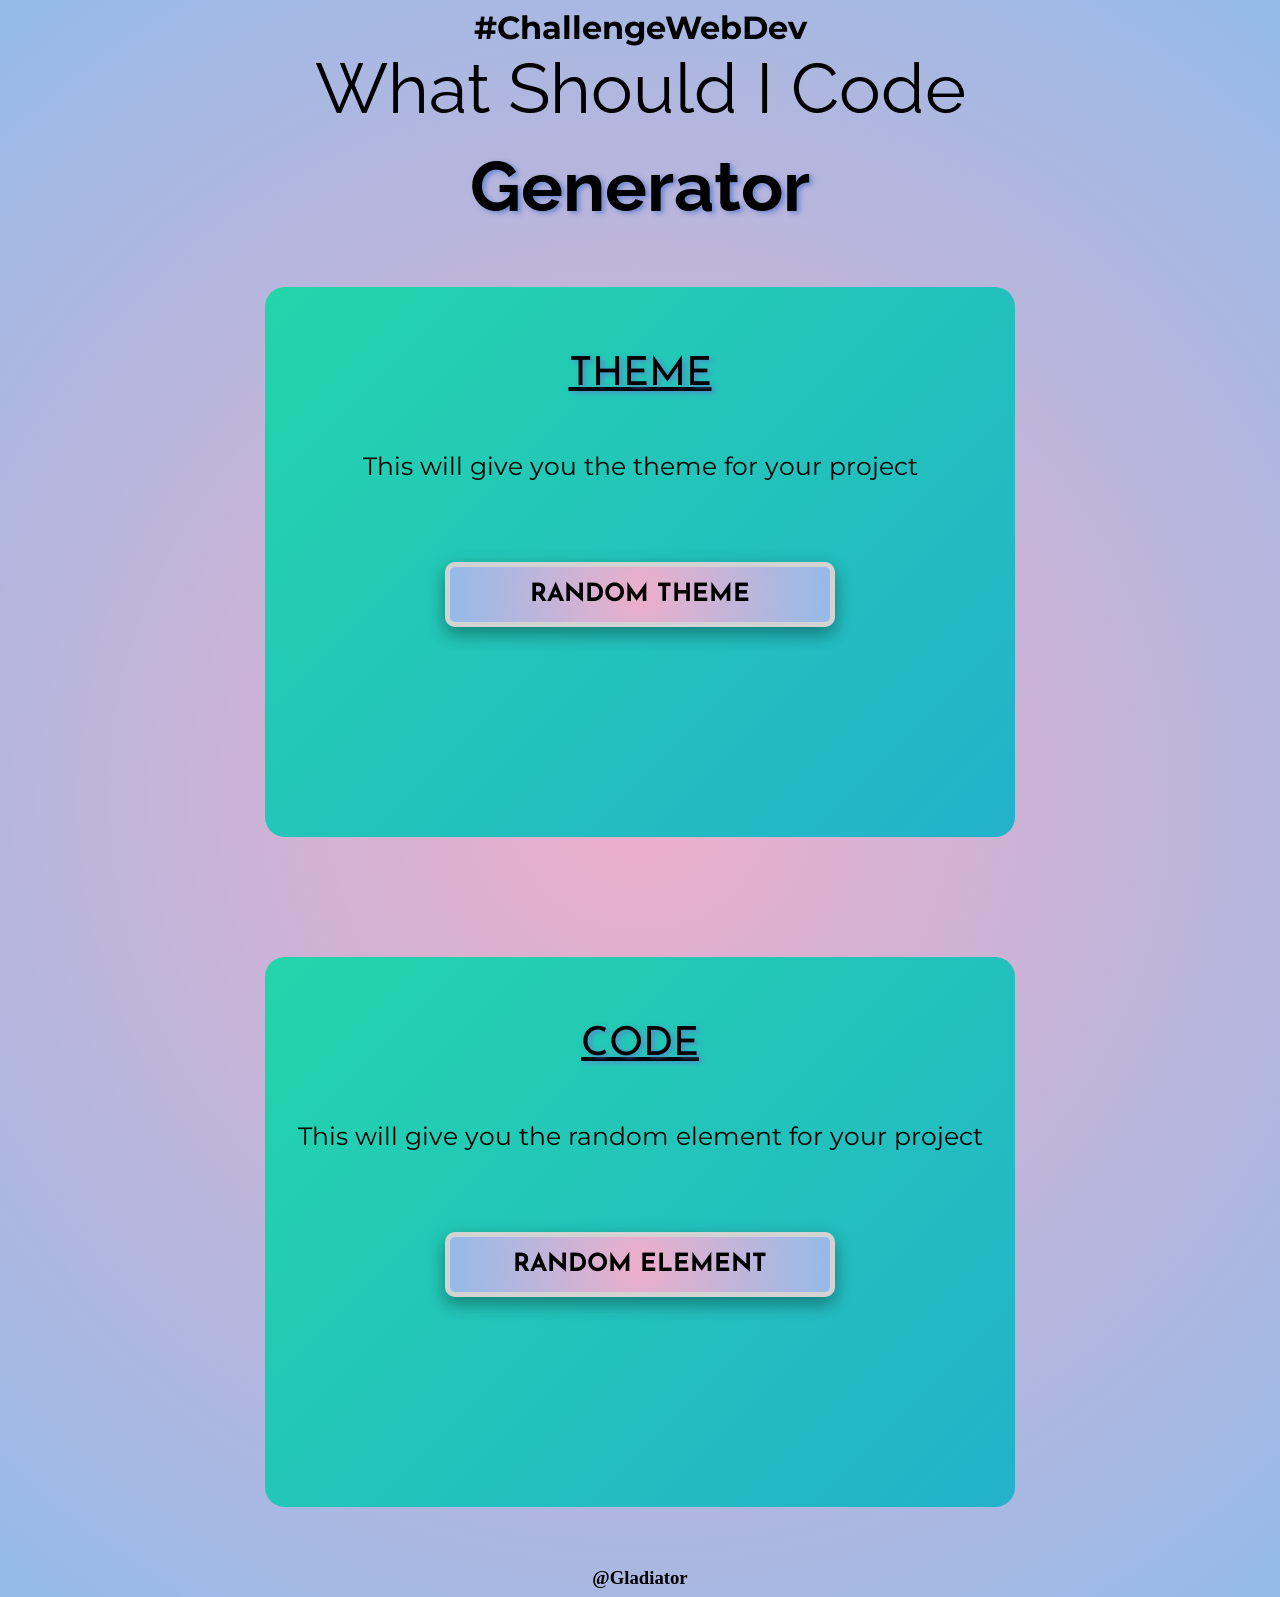
<file: index.html>
<!DOCTYPE html>
<html>
<head>
	<title>ProjectIdea</title>
	<link rel="stylesheet" type="text/css" href="style.css">
	<link href="https://fonts.googleapis.com/css2?family=Montserrat&display=swap" rel="stylesheet"> 
	<link href="https://fonts.googleapis.com/css2?family=Josefin+Sans:wght@500&display=swap" rel="stylesheet"> 
	<link href="https://fonts.googleapis.com/css2?family=Raleway:wght@600&display=swap" rel="stylesheet">
	<link href="https://fonts.googleapis.com/css2?family=Pacifico&display=swap" rel="stylesheet">  
</head>
<body>

	<h1 class="pro">#ChallengeWebDev</h1>
	<p class="pro que">What Should I Code<p>
	<div class="g">
		<h1 class="gen grow">Generator</h1>
	</div>
	

	<div class="card">
		<div id ="d1" class="card1 grow">
			<p class="th">THEME</p>
			<p class="info">This will give you the theme for your project</p>
			<button id="bt" class="bu grow">RANDOM THEME</button>
			<p id="pt" class="ans"></p>	

		</div>
		<div class="card2 grow">
			<p class="th">CODE</p>
			<p class="info">This will give you the random element for your project</p>

			<button id="bc" class="bu grow">RANDOM ELEMENT</button>
			<p id="pc" class="ans"></p>
		</div>
	</div>
	<footer>
		<h3  style="text-align: center; margin: 0;font-family:cursive;">@Gladiator</h3>
	</footer>


	<script type="text/javascript" src="script.js"></script>
</body>
</html>
</file>
<file: style.css>
.pro {
	text-align: center;
	margin: 0;
	font-family: Montserrat ;
}
.g {
	display: flex;
	justify-content: center;
}
.gen {
	text-align: center;
	font-size: 70px;
	font-family: 'Raleway', sans-serif;
	color: black;
	text-shadow: 3px 2px 5px rgba(89,123,206,0.82);
	margin:0;
}

.que{
	font-size: 70px;
	margin: 0;
	font-family: 'Raleway', sans-serif;
}
.card {
	display: flex;
	justify-content: center;
	flex-direction: row;
	flex-wrap: wrap;
	
}
.card1 {
	text-align: center;
	width: 100%;
	max-width:750px;
	height:550px;
	margin: 60px;
	/*margin-right: 90px;
	/*background: rgb(238,174,202);
	background: radial-gradient(circle, rgba(238,174,202,1) 0%, rgba(148,187,233,1) 100%);*/
	background: linear-gradient(-45deg, #ee7752, #e73c7e, #23a6d5, #23d5ab );
	background-size: 400% 400%;
	-webkit-animation: gradientBG 10s ease infinite;
	        animation: gradientBG 10s ease infinite;
	border-radius: 20px;
}
.card2 {
	text-align: center;
	width: 100%;
	max-width:750px;
	height:550px;
	margin: 60px;
	/*margin-left: 90px;
	/*background: rgb(238,174,202);
	background: radial-gradient(circle, rgba(238,174,202,1) 0%, rgba(148,187,233,1) 100%);*/
	background: linear-gradient(-45deg, #ee7752, #e73c7e, #23a6d5, #23d5ab );
	background-size: 400% 400%;
	-webkit-animation: gradientBG 10s ease infinite;
	        animation: gradientBG 10s ease infinite;
	border-radius: 20px;
	border:10px;
	
}


.bu {
	width: 100%;
	max-width: 390px;
	margin-top: 100px;
}

.th {
	font-size: 40px;
	text-decoration: underline;
	font-family: 'Josefin Sans', sans-serif;
	color: black;
	text-shadow: 3px 2px 5px rgba(89,123,206,0.82);
	position: relative;
	top: 5%;
}
@-webkit-keyframes gradientBG {
	0% {
		background-position: 0% 50%;
	}
	50% {
		background-position: 100% 50%;
	}
	100% {
		background-position: 0% 50%;
	}
}
@keyframes gradientBG {
	0% {
		background-position: 0% 50%;
	}
	50% {
		background-position: 100% 50%;
	}
	100% {
		background-position: 0% 50%;
	}
}

body {
 	background: rgb(238,174,202);
	background: radial-gradient(circle, rgba(238,174,202,1) 0%, rgba(148,187,233,1) 100%);

	/*background: linear-gradient(-45deg, #ee7752, #e73c7e, #23a6d5, #23d5ab );
	background-size: 400% 400%;
	-webkit-animation: gradientBG 10s ease infinite;
	        animation: gradientBG 10s ease infinite;*/
}
button {
  
  	border: solid 5px lightgrey;
  	border-radius: 10px;
  	padding: 15px 60px;
	text-align: center;
	text-decoration: none;
	display: inline-block;
	font-size: 25px;
	box-shadow: 0 8px 16px 0 rgba(0,0,0,0.2), 0 6px 20px 0 rgba(0,0,0,0.19);
	cursor: pointer;
	background: rgb(238,174,202);
	background: radial-gradient(circle, rgba(238,174,202,1) 0%, rgba(148,187,233,1) 100%);
	font-family: 'Josefin Sans', sans-serif;
	font-weight: bold;

}
.ans{
	margin-top: 90px;
	font-size: 40px;
	font-family: 'Josefin Sans', sans-serif;
}

.info {
	font-family: Montserrat ;
	font-size: 25px;
	position: relative;
	top: 8%;
}

.tit {
	display: flex;
	justify-content: center;
	background-size: 400% 400%;
	-webkit-animation: gradientBG 10s ease infinite;
	        animation: gradientBG 10s ease infinite;
	border-radius: 20px;
	border:10px;
	border-color: linear-gradient(-45deg, #ee7752, #e73c7e, #23a6d5, #23d5ab );

}
.grow { transition: all .2s ease-in-out; }
.grow:hover { transform: scale(1.1); }
</file>
